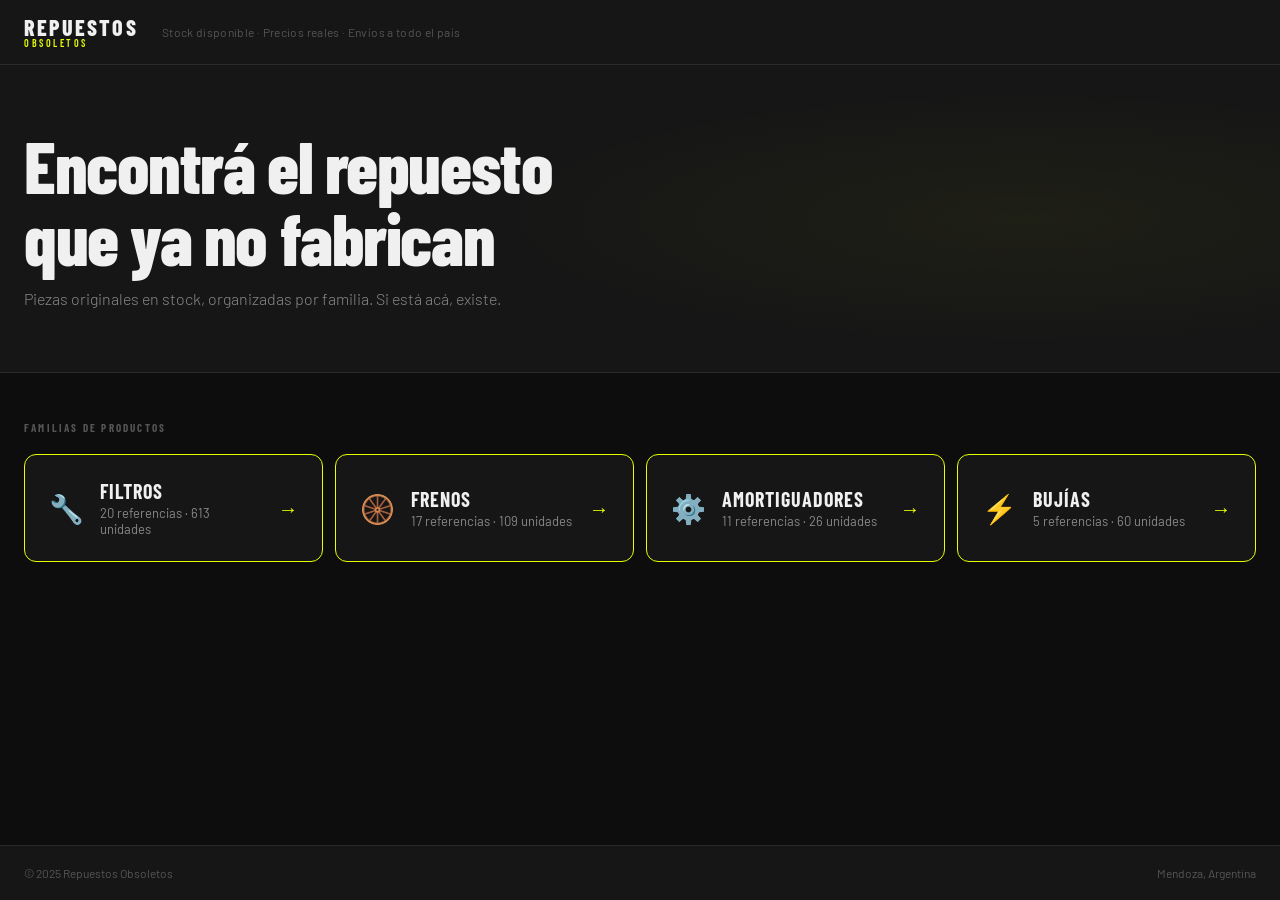
<file: index.html>
<!DOCTYPE html>
<html lang="es">
<head>
  <meta charset="UTF-8" />
  <meta name="viewport" content="width=device-width, initial-scale=1.0" />
  <title>Repuestos Obsoletos — Catálogo</title>
  <link rel="preconnect" href="https://fonts.googleapis.com" />
  <link href="https://fonts.googleapis.com/css2?family=Barlow+Condensed:wght@400;600;700;800&family=Barlow:wght@300;400;500&display=swap" rel="stylesheet" />
  <link rel="stylesheet" href="css/style.css" />
</head>
<body>

  <header class="site-header">
    <div class="header-inner">
      <div class="logo">
        <span class="logo-main">REPUESTOS</span>
        <span class="logo-sub">OBSOLETOS</span>
      </div>
      <div class="header-tagline">Stock disponible · Precios reales · Envíos a todo el país</div>
    </div>
  </header>

  <main>
    <section class="hero">
      <div class="hero-inner">
        <h1>Encontrá el repuesto<br/>que ya no fabrican</h1>
        <p>Piezas originales en stock, organizadas por familia. Si está acá, existe.</p>
      </div>
    </section>

    <section class="families">
      <div class="section-label">FAMILIAS DE PRODUCTOS</div>
      <div class="families-grid" id="families-grid">
        <a href="filtros.html" class="family-card active">
          <div class="family-icon">🔧</div>
          <div class="family-info">
            <div class="family-name">FILTROS</div>
            <div class="family-count" id="count-filtros">Cargando...</div>
          </div>
          <div class="family-arrow">→</div>
        </a>
        <a href="frenos.html" class="family-card active">
          <div class="family-icon">🛞</div>
          <div class="family-info">
            <div class="family-name">FRENOS</div>
            <div class="family-count" id="count-frenos">Cargando...</div>
          </div>
          <div class="family-arrow">→</div>
        </a>
        <a href="amortiguadores.html" class="family-card active">
          <div class="family-icon">⚙️</div>
          <div class="family-info">
            <div class="family-name">AMORTIGUADORES</div>
            <div class="family-count" id="count-amortiguadores">Cargando...</div>
          </div>
          <div class="family-arrow">→</div>
        </a>
        <a href="bujias.html" class="family-card active">
          <div class="family-icon">⚡</div>
          <div class="family-info">
            <div class="family-name">BUJÍAS</div>
            <div class="family-count" id="count-bujias">Cargando...</div>
          </div>
          <div class="family-arrow">→</div>
        </a>
      </div>
    </section>
  </main>

  <footer class="site-footer">
    <div class="footer-inner">
      <span>© 2025 Repuestos Obsoletos</span>
      <span>Mendoza, Argentina</span>
    </div>
  </footer>

  <script>
    const familias = [
      { id: 'filtros', file: 'data/filtros.json' },
      { id: 'frenos', file: 'data/frenos.json' },
      { id: 'amortiguadores', file: 'data/amortiguadores.json' },
      { id: 'bujias', file: 'data/bujias.json' }
    ];
    familias.forEach(({ id, file }) => {
      fetch(file)
        .then(r => r.json())
        .then(data => {
          const total = data.reduce((a, i) => a + i.cantidad, 0);
          document.getElementById('count-' + id).textContent =
            `${data.length} referencias · ${total} unidades`;
        })
        .catch(() => {
          document.getElementById('count-' + id).textContent = 'Ver catálogo';
        });
    });
  </script>
</body>
</html>
</file>
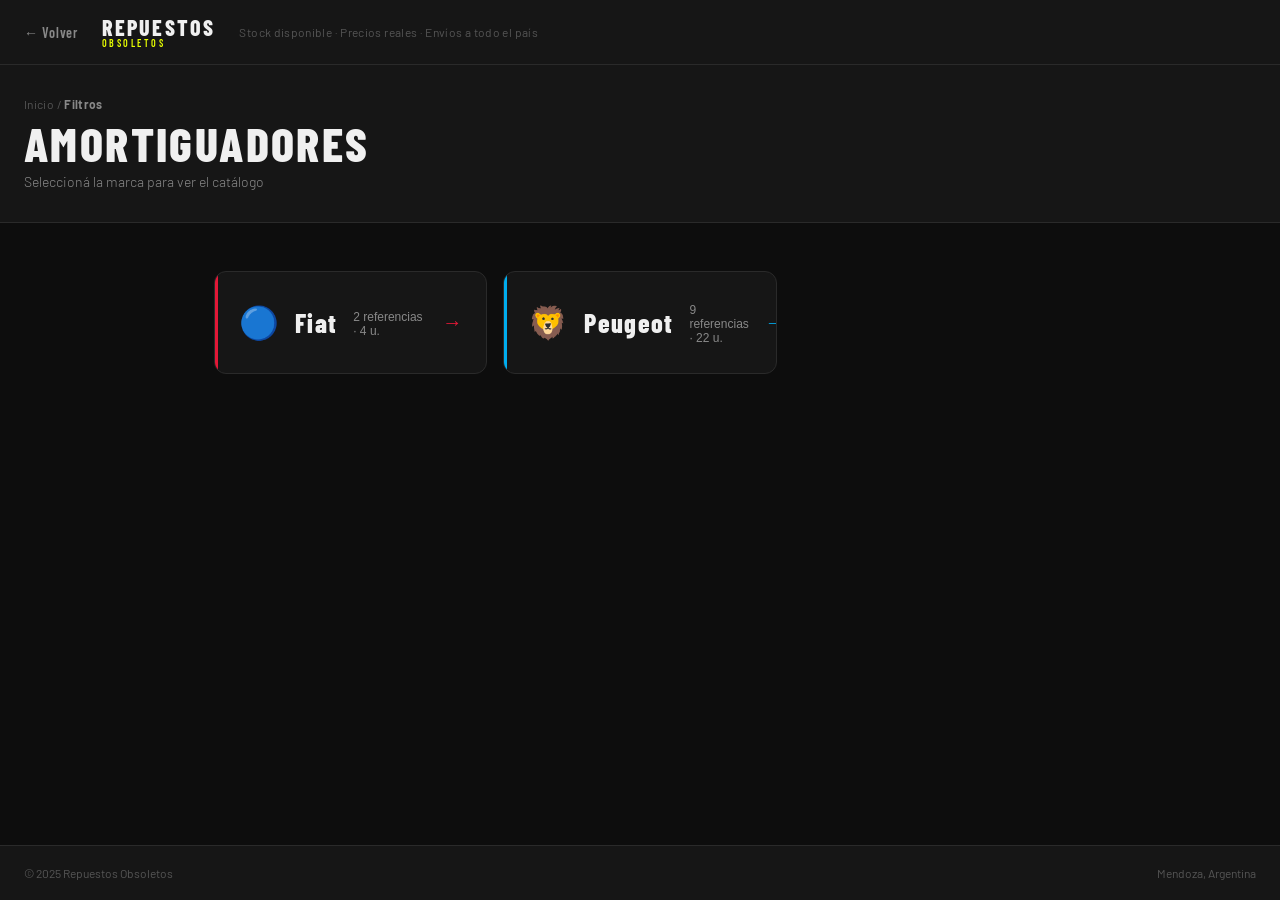
<file: amortiguadores.html>
<!DOCTYPE html>
<html lang="es">
<head>
  <meta charset="UTF-8" />
  <meta name="viewport" content="width=device-width, initial-scale=1.0" />
  <title>AMORTIGUADORES — Repuestos Obsoletos</title>
  <link rel="preconnect" href="https://fonts.googleapis.com" />
  <link href="https://fonts.googleapis.com/css2?family=Barlow+Condensed:wght@400;600;700;800&family=Barlow:wght@300;400;500&display=swap" rel="stylesheet" />
  <link rel="stylesheet" href="css/style.css" />
</head>
<body>

  <header class="site-header">
    <div class="header-inner">
      <a href="#" class="back-link" id="back-btn">← Volver</a>
      <div class="logo">
        <span class="logo-main">REPUESTOS</span>
        <span class="logo-sub">OBSOLETOS</span>
      </div>
      <div class="header-tagline">Stock disponible · Precios reales · Envíos a todo el país</div>
    </div>
  </header>

  <main>

    <!-- PANTALLA 1: Selección de marca -->
    <div id="screen-marcas">
      <section class="catalog-header">
        <div class="catalog-header-inner">
          <div>
            <div class="breadcrumb">Inicio / <strong>Filtros</strong></div>
            <h1 class="catalog-title">AMORTIGUADORES</h1>
            <p class="catalog-subtitle">Seleccioná la marca para ver el catálogo</p>
          </div>
        </div>
      </section>

      <section class="marcas-section">
        <div class="marcas-grid" id="marcas-grid">
          <!-- Generado dinámicamente -->
        </div>
      </section>
    </div>

    <!-- PANTALLA 2: Catálogo filtrado -->
    <div id="screen-catalogo" class="hidden">
      <section class="catalog-header">
        <div class="catalog-header-inner">
          <div>
            <div class="breadcrumb" id="catalogo-breadcrumb">Inicio / AMORTIGUADORES / <strong>...</strong></div>
            <h1 class="catalog-title" id="catalogo-title">...</h1>
            <p class="catalog-subtitle" id="catalog-stats">Cargando...</p>
          </div>
          <div class="search-wrap">
            <input type="text" id="search-input" class="search-input" placeholder="Buscar por código o aplicabilidad..." />
          </div>
        </div>
      </section>

      <section class="catalog-section">
        <div class="products-grid" id="products-grid"></div>
        <div class="no-results hidden" id="no-results">No se encontraron repuestos para esa búsqueda.</div>
      </section>
    </div>

  </main>

  <footer class="site-footer">
    <div class="footer-inner">
      <span>© 2025 Repuestos Obsoletos</span>
      <span>Mendoza, Argentina</span>
    </div>
  </footer>

  <!-- Modal -->
  <div class="modal-overlay hidden" id="modal-overlay">
    <div class="modal">
      <button class="modal-close" id="modal-close">✕</button>
      <div class="modal-content" id="modal-content"></div>
    </div>
  </div>

  <script>
    const WHATSAPP_NUMBER = '5492615550000'; // ← REEMPLAZAR

    const MARCA_CONFIG = {
      'Peugeot': { emoji: '🦁', color: '#00adef' },
      'Fiat':    { emoji: '🔵', color: '#e31837' },
      'Ford':    { emoji: '⭕', color: '#003878' }
    };

    let allProducts = [];
    let marcaActual = null;

    // ── Imagen con fallback webp → jpg ──
    function tryNextFormat(img) {
      const src = img.src;
      const sinFoto = img.dataset.sinFoto;
      if (src.endsWith('.webp')) {
        img.onerror = function() { tryNextFormat(this); };
        img.src = src.replace('.webp', '.jpg');
      } else {
        img.onerror = null;
        img.parentElement.innerHTML = '<div class="' + sinFoto + '">Sin foto</div>';
      }
    }

    function imgConFallback(codigo, cssClass) {
      const sinFoto = cssClass === 'product-img' ? 'no-img' : 'modal-no-img';
      const base = 'img/' + codigo.toUpperCase();
      return `<img src="${base}.webp" alt="${codigo}" class="${cssClass}" data-sin-foto="${sinFoto}" onerror="tryNextFormat(this)" />`;
    }

    function formatPrice(n) {
      return '$ ' + n.toLocaleString('es-AR');
    }

    // ── Pantalla de marcas ──
    function renderMarcas(productos) {
      const marcas = [...new Set(productos.map(p => p.marca).filter(Boolean))].sort();
      const grid = document.getElementById('marcas-grid');
      grid.innerHTML = marcas.map(marca => {
        const cfg = MARCA_CONFIG[marca] || { emoji: '⬡', color: '#e8ff00' };
        const count = productos.filter(p => p.marca === marca).length;
        const uds = productos.filter(p => p.marca === marca).reduce((a, p) => a + p.cantidad, 0);
        return `
          <button class="marca-card" onclick="mostrarCatalogo('${marca}')" style="--marca-color: ${cfg.color}">
            <div class="marca-emoji">${cfg.emoji}</div>
            <div class="marca-nombre">${marca}</div>
            <div class="marca-stats">${count} referencias · ${uds} u.</div>
            <div class="marca-arrow">→</div>
          </button>
        `;
      }).join('');
    }

    // ── Pantalla de catálogo ──
    function mostrarCatalogo(marca) {
      marcaActual = marca;
      const filtrados = allProducts.filter(p => p.marca === marca);
      const total = filtrados.reduce((a, p) => a + p.cantidad, 0);

      document.getElementById('screen-marcas').classList.add('hidden');
      document.getElementById('screen-catalogo').classList.remove('hidden');
      document.getElementById('catalogo-breadcrumb').innerHTML = `Inicio / AMORTIGUADORES / <strong>${marca}</strong>`;
      document.getElementById('catalogo-title').textContent = marca.toUpperCase();
      document.getElementById('catalog-stats').textContent = `${filtrados.length} referencias · ${total} unidades en stock`;
      document.getElementById('search-input').value = '';
      document.getElementById('back-btn').href = '#';
      document.getElementById('back-btn').onclick = (e) => { e.preventDefault(); volverMarcas(); };

      renderProducts(filtrados);
    }

    function volverMarcas() {
      marcaActual = null;
      document.getElementById('screen-catalogo').classList.add('hidden');
      document.getElementById('screen-marcas').classList.remove('hidden');
      document.getElementById('back-btn').href = 'index.html';
      document.getElementById('back-btn').onclick = null;
    }

    function buildCard(item) {
      return `
        <div class="product-card">
          <div class="product-img-wrap">
            ${imgConFallback(item.codigo, 'product-img')}
            <div class="product-stock ${item.cantidad <= 3 ? 'low' : ''}">
              ${item.cantidad <= 3 ? '⚠ Últimas ' : ''}${item.cantidad} u.
            </div>
          </div>
          <div class="product-body">
            <div class="product-code">${item.codigo}</div>
            <div class="product-desc">${item.descripcion}</div>
            <div class="product-aplicabilidad">${item.aplicabilidad}</div>
            <div class="product-footer">
              <div class="product-price">${formatPrice(item.precio)}</div>
              <button class="btn-consult" onclick="openModal(${JSON.stringify(item).replace(/"/g, '&quot;')})">Consultar</button>
            </div>
          </div>
        </div>`;
    }

    function renderProducts(list) {
      const grid = document.getElementById('products-grid');
      const noResults = document.getElementById('no-results');
      if (list.length === 0) {
        grid.innerHTML = '';
        noResults.classList.remove('hidden');
      } else {
        noResults.classList.add('hidden');
        grid.innerHTML = list.map(buildCard).join('');
      }
    }

    function openModal(item) {
      const waMsg = encodeURIComponent(`Hola, estoy interesado en el repuesto *${item.codigo}* (${item.aplicabilidad}). ¿Está disponible?`);
      const waLink = `https://wa.me/${WHATSAPP_NUMBER}?text=${waMsg}`;
      document.getElementById('modal-content').innerHTML = `
        <div class="modal-img-wrap">${imgConFallback(item.codigo, 'modal-img')}</div>
        <div class="modal-info">
          <div class="modal-code">${item.codigo}</div>
          <div class="modal-desc">${item.descripcion}</div>
          <div class="modal-aplicabilidad">${item.aplicabilidad}</div>
          <div class="modal-row">
            <span class="modal-label">Precio unitario</span>
            <span class="modal-value price">${formatPrice(item.precio)}</span>
          </div>
          <div class="modal-row">
            <span class="modal-label">Stock disponible</span>
            <span class="modal-value ${item.cantidad <= 3 ? 'low-stock' : ''}">${item.cantidad} unidades</span>
          </div>
          <a href="${waLink}" target="_blank" class="btn-whatsapp">
            <svg width="20" height="20" viewBox="0 0 24 24" fill="currentColor"><path d="M17.472 14.382c-.297-.149-1.758-.867-2.03-.967-.273-.099-.471-.148-.67.15-.197.297-.767.966-.94 1.164-.173.199-.347.223-.644.075-.297-.15-1.255-.463-2.39-1.475-.883-.788-1.48-1.761-1.653-2.059-.173-.297-.018-.458.13-.606.134-.133.298-.347.446-.52.149-.174.198-.298.298-.497.099-.198.05-.371-.025-.52-.075-.149-.669-1.612-.916-2.207-.242-.579-.487-.5-.669-.51-.173-.008-.371-.01-.57-.01-.198 0-.52.074-.792.372-.272.297-1.04 1.016-1.04 2.479 0 1.462 1.065 2.875 1.213 3.074.149.198 2.096 3.2 5.077 4.487.709.306 1.262.489 1.694.625.712.227 1.36.195 1.871.118.571-.085 1.758-.719 2.006-1.413.248-.694.248-1.289.173-1.413-.074-.124-.272-.198-.57-.347m-5.421 7.403h-.004a9.87 9.87 0 01-5.031-1.378l-.361-.214-3.741.982.998-3.648-.235-.374a9.86 9.86 0 01-1.51-5.26c.001-5.45 4.436-9.884 9.888-9.884 2.64 0 5.122 1.03 6.988 2.898a9.825 9.825 0 012.893 6.994c-.003 5.45-4.437 9.884-9.885 9.884m8.413-18.297A11.815 11.815 0 0012.05 0C5.495 0 .16 5.335.157 11.892c0 2.096.547 4.142 1.588 5.945L.057 24l6.305-1.654a11.882 11.882 0 005.683 1.448h.005c6.554 0 11.89-5.335 11.893-11.893a11.821 11.821 0 00-3.48-8.413Z"/></svg>
            Consultar por WhatsApp
          </a>
        </div>`;
      document.getElementById('modal-overlay').classList.remove('hidden');
      document.body.style.overflow = 'hidden';
    }

    function closeModal() {
      document.getElementById('modal-overlay').classList.add('hidden');
      document.body.style.overflow = '';
    }

    document.getElementById('modal-close').addEventListener('click', closeModal);
    document.getElementById('modal-overlay').addEventListener('click', (e) => {
      if (e.target === document.getElementById('modal-overlay')) closeModal();
    });

    document.getElementById('search-input').addEventListener('input', (e) => {
      const q = e.target.value.toLowerCase().trim();
      const base = allProducts.filter(p => p.marca === marcaActual);
      renderProducts(q ? base.filter(p => p.codigo.toLowerCase().includes(q) || p.aplicabilidad.toLowerCase().includes(q)) : base);
    });

    // Back link inicial → index
    document.getElementById('back-btn').href = 'index.html';

    // Cargar datos
    fetch('data/amortiguadores.json')
      .then(r => r.json())
      .then(data => {
        allProducts = data;
        renderMarcas(data);
      });
  </script>
</body>
</html>
</file>
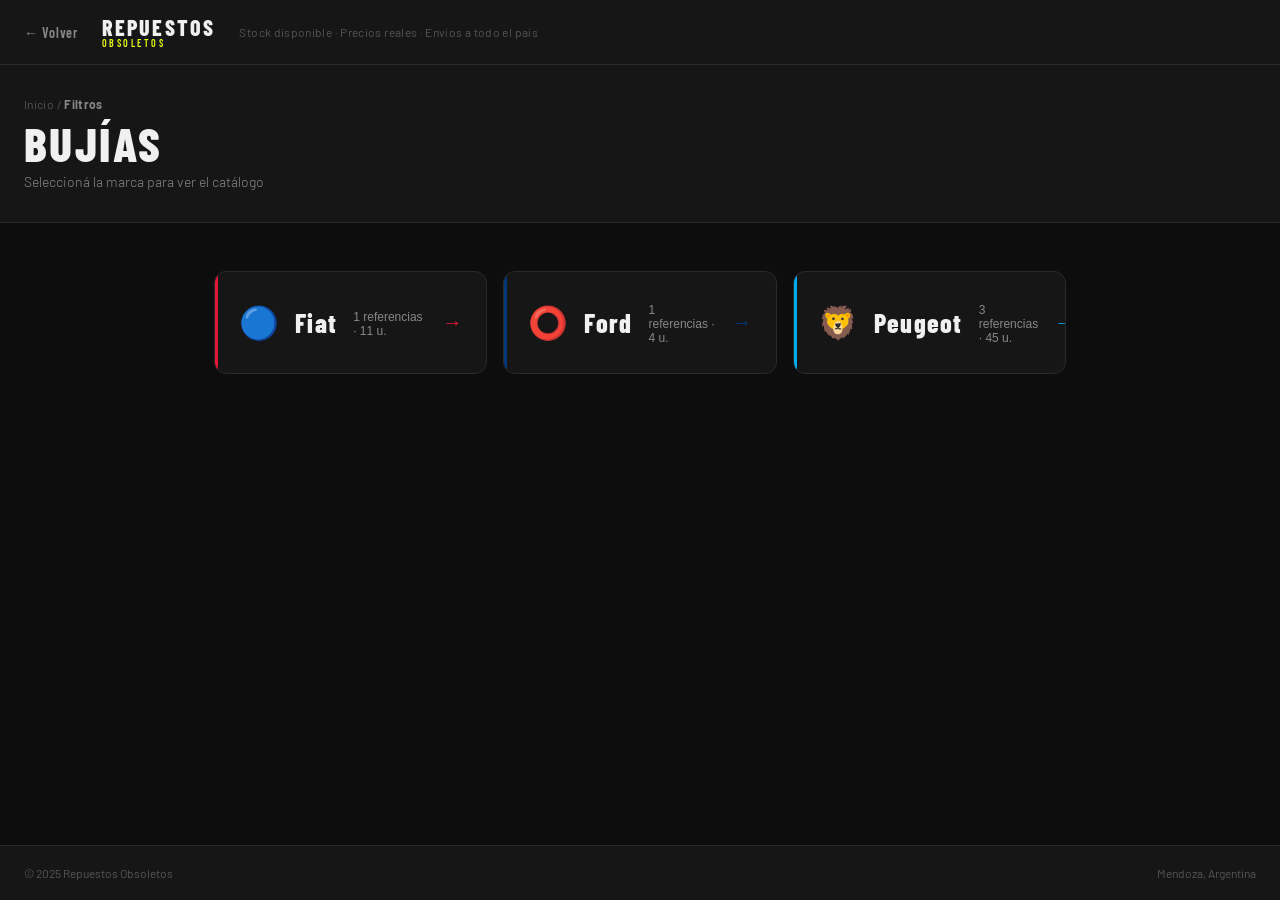
<file: bujias.html>
<!DOCTYPE html>
<html lang="es">
<head>
  <meta charset="UTF-8" />
  <meta name="viewport" content="width=device-width, initial-scale=1.0" />
  <title>BUJÍAS — Repuestos Obsoletos</title>
  <link rel="preconnect" href="https://fonts.googleapis.com" />
  <link href="https://fonts.googleapis.com/css2?family=Barlow+Condensed:wght@400;600;700;800&family=Barlow:wght@300;400;500&display=swap" rel="stylesheet" />
  <link rel="stylesheet" href="css/style.css" />
</head>
<body>

  <header class="site-header">
    <div class="header-inner">
      <a href="#" class="back-link" id="back-btn">← Volver</a>
      <div class="logo">
        <span class="logo-main">REPUESTOS</span>
        <span class="logo-sub">OBSOLETOS</span>
      </div>
      <div class="header-tagline">Stock disponible · Precios reales · Envíos a todo el país</div>
    </div>
  </header>

  <main>

    <!-- PANTALLA 1: Selección de marca -->
    <div id="screen-marcas">
      <section class="catalog-header">
        <div class="catalog-header-inner">
          <div>
            <div class="breadcrumb">Inicio / <strong>Filtros</strong></div>
            <h1 class="catalog-title">BUJÍAS</h1>
            <p class="catalog-subtitle">Seleccioná la marca para ver el catálogo</p>
          </div>
        </div>
      </section>

      <section class="marcas-section">
        <div class="marcas-grid" id="marcas-grid">
          <!-- Generado dinámicamente -->
        </div>
      </section>
    </div>

    <!-- PANTALLA 2: Catálogo filtrado -->
    <div id="screen-catalogo" class="hidden">
      <section class="catalog-header">
        <div class="catalog-header-inner">
          <div>
            <div class="breadcrumb" id="catalogo-breadcrumb">Inicio / BUJÍAS / <strong>...</strong></div>
            <h1 class="catalog-title" id="catalogo-title">...</h1>
            <p class="catalog-subtitle" id="catalog-stats">Cargando...</p>
          </div>
          <div class="search-wrap">
            <input type="text" id="search-input" class="search-input" placeholder="Buscar por código o aplicabilidad..." />
          </div>
        </div>
      </section>

      <section class="catalog-section">
        <div class="products-grid" id="products-grid"></div>
        <div class="no-results hidden" id="no-results">No se encontraron repuestos para esa búsqueda.</div>
      </section>
    </div>

  </main>

  <footer class="site-footer">
    <div class="footer-inner">
      <span>© 2025 Repuestos Obsoletos</span>
      <span>Mendoza, Argentina</span>
    </div>
  </footer>

  <!-- Modal -->
  <div class="modal-overlay hidden" id="modal-overlay">
    <div class="modal">
      <button class="modal-close" id="modal-close">✕</button>
      <div class="modal-content" id="modal-content"></div>
    </div>
  </div>

  <script>
    const WHATSAPP_NUMBER = '5492615550000'; // ← REEMPLAZAR

    const MARCA_CONFIG = {
      'Peugeot': { emoji: '🦁', color: '#00adef' },
      'Fiat':    { emoji: '🔵', color: '#e31837' },
      'Ford':    { emoji: '⭕', color: '#003878' }
    };

    let allProducts = [];
    let marcaActual = null;

    // ── Imagen con fallback webp → jpg ──
    function tryNextFormat(img) {
      const src = img.src;
      const sinFoto = img.dataset.sinFoto;
      if (src.endsWith('.webp')) {
        img.onerror = function() { tryNextFormat(this); };
        img.src = src.replace('.webp', '.jpg');
      } else {
        img.onerror = null;
        img.parentElement.innerHTML = '<div class="' + sinFoto + '">Sin foto</div>';
      }
    }

    function imgConFallback(codigo, cssClass) {
      const sinFoto = cssClass === 'product-img' ? 'no-img' : 'modal-no-img';
      const base = 'img/' + codigo.toUpperCase();
      return `<img src="${base}.webp" alt="${codigo}" class="${cssClass}" data-sin-foto="${sinFoto}" onerror="tryNextFormat(this)" />`;
    }

    function formatPrice(n) {
      return '$ ' + n.toLocaleString('es-AR');
    }

    // ── Pantalla de marcas ──
    function renderMarcas(productos) {
      const marcas = [...new Set(productos.map(p => p.marca).filter(Boolean))].sort();
      const grid = document.getElementById('marcas-grid');
      grid.innerHTML = marcas.map(marca => {
        const cfg = MARCA_CONFIG[marca] || { emoji: '⬡', color: '#e8ff00' };
        const count = productos.filter(p => p.marca === marca).length;
        const uds = productos.filter(p => p.marca === marca).reduce((a, p) => a + p.cantidad, 0);
        return `
          <button class="marca-card" onclick="mostrarCatalogo('${marca}')" style="--marca-color: ${cfg.color}">
            <div class="marca-emoji">${cfg.emoji}</div>
            <div class="marca-nombre">${marca}</div>
            <div class="marca-stats">${count} referencias · ${uds} u.</div>
            <div class="marca-arrow">→</div>
          </button>
        `;
      }).join('');
    }

    // ── Pantalla de catálogo ──
    function mostrarCatalogo(marca) {
      marcaActual = marca;
      const filtrados = allProducts.filter(p => p.marca === marca);
      const total = filtrados.reduce((a, p) => a + p.cantidad, 0);

      document.getElementById('screen-marcas').classList.add('hidden');
      document.getElementById('screen-catalogo').classList.remove('hidden');
      document.getElementById('catalogo-breadcrumb').innerHTML = `Inicio / BUJÍAS / <strong>${marca}</strong>`;
      document.getElementById('catalogo-title').textContent = marca.toUpperCase();
      document.getElementById('catalog-stats').textContent = `${filtrados.length} referencias · ${total} unidades en stock`;
      document.getElementById('search-input').value = '';
      document.getElementById('back-btn').href = '#';
      document.getElementById('back-btn').onclick = (e) => { e.preventDefault(); volverMarcas(); };

      renderProducts(filtrados);
    }

    function volverMarcas() {
      marcaActual = null;
      document.getElementById('screen-catalogo').classList.add('hidden');
      document.getElementById('screen-marcas').classList.remove('hidden');
      document.getElementById('back-btn').href = 'index.html';
      document.getElementById('back-btn').onclick = null;
    }

    function buildCard(item) {
      return `
        <div class="product-card">
          <div class="product-img-wrap">
            ${imgConFallback(item.codigo, 'product-img')}
            <div class="product-stock ${item.cantidad <= 3 ? 'low' : ''}">
              ${item.cantidad <= 3 ? '⚠ Últimas ' : ''}${item.cantidad} u.
            </div>
          </div>
          <div class="product-body">
            <div class="product-code">${item.codigo}</div>
            <div class="product-desc">${item.descripcion}</div>
            <div class="product-aplicabilidad">${item.aplicabilidad}</div>
            <div class="product-footer">
              <div class="product-price">${formatPrice(item.precio)}</div>
              <button class="btn-consult" onclick="openModal(${JSON.stringify(item).replace(/"/g, '&quot;')})">Consultar</button>
            </div>
          </div>
        </div>`;
    }

    function renderProducts(list) {
      const grid = document.getElementById('products-grid');
      const noResults = document.getElementById('no-results');
      if (list.length === 0) {
        grid.innerHTML = '';
        noResults.classList.remove('hidden');
      } else {
        noResults.classList.add('hidden');
        grid.innerHTML = list.map(buildCard).join('');
      }
    }

    function openModal(item) {
      const waMsg = encodeURIComponent(`Hola, estoy interesado en el repuesto *${item.codigo}* (${item.aplicabilidad}). ¿Está disponible?`);
      const waLink = `https://wa.me/${WHATSAPP_NUMBER}?text=${waMsg}`;
      document.getElementById('modal-content').innerHTML = `
        <div class="modal-img-wrap">${imgConFallback(item.codigo, 'modal-img')}</div>
        <div class="modal-info">
          <div class="modal-code">${item.codigo}</div>
          <div class="modal-desc">${item.descripcion}</div>
          <div class="modal-aplicabilidad">${item.aplicabilidad}</div>
          <div class="modal-row">
            <span class="modal-label">Precio unitario</span>
            <span class="modal-value price">${formatPrice(item.precio)}</span>
          </div>
          <div class="modal-row">
            <span class="modal-label">Stock disponible</span>
            <span class="modal-value ${item.cantidad <= 3 ? 'low-stock' : ''}">${item.cantidad} unidades</span>
          </div>
          <a href="${waLink}" target="_blank" class="btn-whatsapp">
            <svg width="20" height="20" viewBox="0 0 24 24" fill="currentColor"><path d="M17.472 14.382c-.297-.149-1.758-.867-2.03-.967-.273-.099-.471-.148-.67.15-.197.297-.767.966-.94 1.164-.173.199-.347.223-.644.075-.297-.15-1.255-.463-2.39-1.475-.883-.788-1.48-1.761-1.653-2.059-.173-.297-.018-.458.13-.606.134-.133.298-.347.446-.52.149-.174.198-.298.298-.497.099-.198.05-.371-.025-.52-.075-.149-.669-1.612-.916-2.207-.242-.579-.487-.5-.669-.51-.173-.008-.371-.01-.57-.01-.198 0-.52.074-.792.372-.272.297-1.04 1.016-1.04 2.479 0 1.462 1.065 2.875 1.213 3.074.149.198 2.096 3.2 5.077 4.487.709.306 1.262.489 1.694.625.712.227 1.36.195 1.871.118.571-.085 1.758-.719 2.006-1.413.248-.694.248-1.289.173-1.413-.074-.124-.272-.198-.57-.347m-5.421 7.403h-.004a9.87 9.87 0 01-5.031-1.378l-.361-.214-3.741.982.998-3.648-.235-.374a9.86 9.86 0 01-1.51-5.26c.001-5.45 4.436-9.884 9.888-9.884 2.64 0 5.122 1.03 6.988 2.898a9.825 9.825 0 012.893 6.994c-.003 5.45-4.437 9.884-9.885 9.884m8.413-18.297A11.815 11.815 0 0012.05 0C5.495 0 .16 5.335.157 11.892c0 2.096.547 4.142 1.588 5.945L.057 24l6.305-1.654a11.882 11.882 0 005.683 1.448h.005c6.554 0 11.89-5.335 11.893-11.893a11.821 11.821 0 00-3.48-8.413Z"/></svg>
            Consultar por WhatsApp
          </a>
        </div>`;
      document.getElementById('modal-overlay').classList.remove('hidden');
      document.body.style.overflow = 'hidden';
    }

    function closeModal() {
      document.getElementById('modal-overlay').classList.add('hidden');
      document.body.style.overflow = '';
    }

    document.getElementById('modal-close').addEventListener('click', closeModal);
    document.getElementById('modal-overlay').addEventListener('click', (e) => {
      if (e.target === document.getElementById('modal-overlay')) closeModal();
    });

    document.getElementById('search-input').addEventListener('input', (e) => {
      const q = e.target.value.toLowerCase().trim();
      const base = allProducts.filter(p => p.marca === marcaActual);
      renderProducts(q ? base.filter(p => p.codigo.toLowerCase().includes(q) || p.aplicabilidad.toLowerCase().includes(q)) : base);
    });

    // Back link inicial → index
    document.getElementById('back-btn').href = 'index.html';

    // Cargar datos
    fetch('data/bujias.json')
      .then(r => r.json())
      .then(data => {
        allProducts = data;
        renderMarcas(data);
      });
  </script>
</body>
</html>
</file>
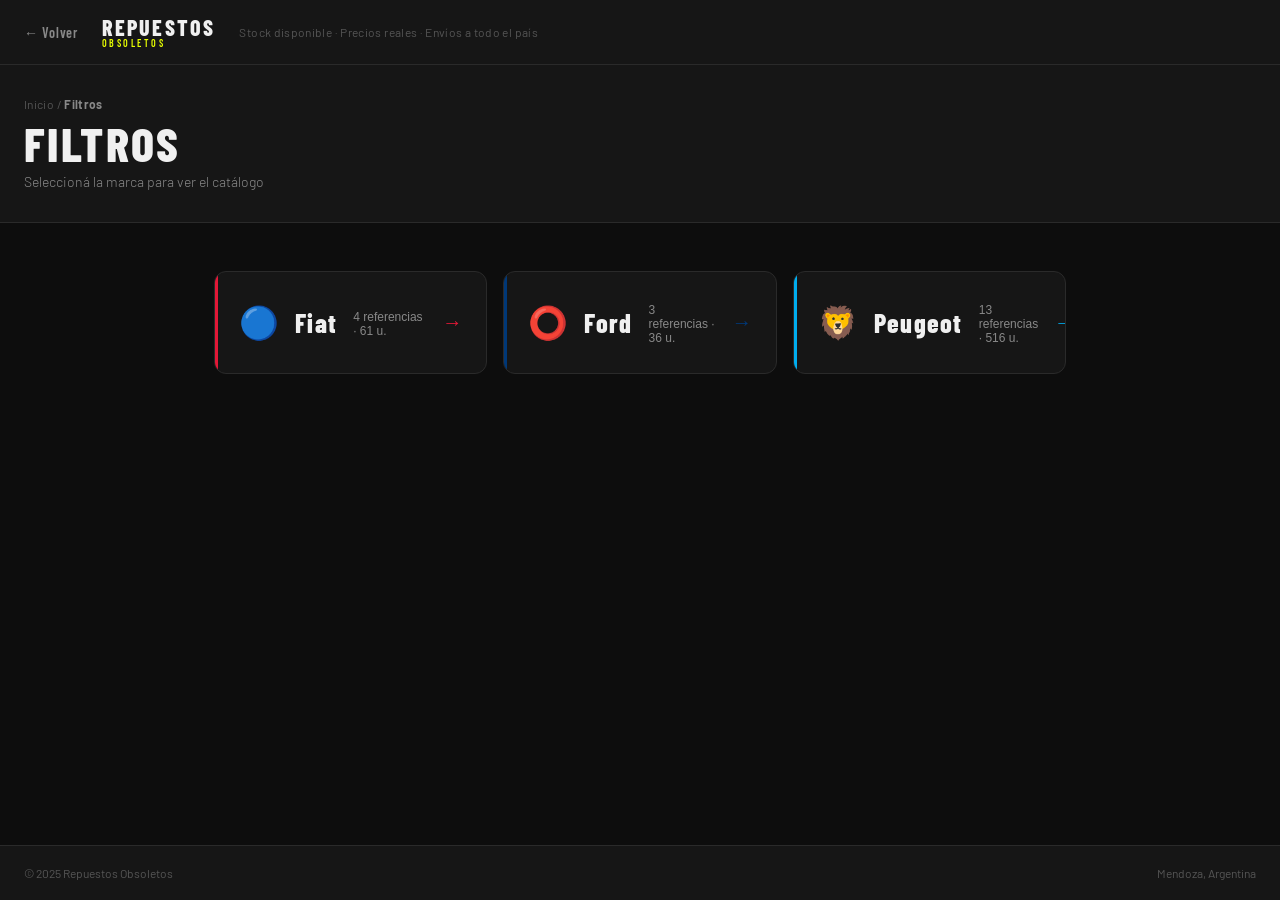
<file: filtros.html>
<!DOCTYPE html>
<html lang="es">
<head>
  <meta charset="UTF-8" />
  <meta name="viewport" content="width=device-width, initial-scale=1.0" />
  <title>Filtros — Repuestos Obsoletos</title>
  <link rel="preconnect" href="https://fonts.googleapis.com" />
  <link href="https://fonts.googleapis.com/css2?family=Barlow+Condensed:wght@400;600;700;800&family=Barlow:wght@300;400;500&display=swap" rel="stylesheet" />
  <link rel="stylesheet" href="css/style.css" />
</head>
<body>

  <header class="site-header">
    <div class="header-inner">
      <a href="#" class="back-link" id="back-btn">← Volver</a>
      <div class="logo">
        <span class="logo-main">REPUESTOS</span>
        <span class="logo-sub">OBSOLETOS</span>
      </div>
      <div class="header-tagline">Stock disponible · Precios reales · Envíos a todo el país</div>
    </div>
  </header>

  <main>

    <!-- PANTALLA 1: Selección de marca -->
    <div id="screen-marcas">
      <section class="catalog-header">
        <div class="catalog-header-inner">
          <div>
            <div class="breadcrumb">Inicio / <strong>Filtros</strong></div>
            <h1 class="catalog-title">FILTROS</h1>
            <p class="catalog-subtitle">Seleccioná la marca para ver el catálogo</p>
          </div>
        </div>
      </section>

      <section class="marcas-section">
        <div class="marcas-grid" id="marcas-grid">
          <!-- Generado dinámicamente -->
        </div>
      </section>
    </div>

    <!-- PANTALLA 2: Catálogo filtrado -->
    <div id="screen-catalogo" class="hidden">
      <section class="catalog-header">
        <div class="catalog-header-inner">
          <div>
            <div class="breadcrumb" id="catalogo-breadcrumb">Inicio / Filtros / <strong>...</strong></div>
            <h1 class="catalog-title" id="catalogo-title">...</h1>
            <p class="catalog-subtitle" id="catalog-stats">Cargando...</p>
          </div>
          <div class="search-wrap">
            <input type="text" id="search-input" class="search-input" placeholder="Buscar por código o aplicabilidad..." />
          </div>
        </div>
      </section>

      <section class="catalog-section">
        <div class="products-grid" id="products-grid"></div>
        <div class="no-results hidden" id="no-results">No se encontraron repuestos para esa búsqueda.</div>
      </section>
    </div>

  </main>

  <footer class="site-footer">
    <div class="footer-inner">
      <span>© 2025 Repuestos Obsoletos</span>
      <span>Mendoza, Argentina</span>
    </div>
  </footer>

  <!-- Modal -->
  <div class="modal-overlay hidden" id="modal-overlay">
    <div class="modal">
      <button class="modal-close" id="modal-close">✕</button>
      <div class="modal-content" id="modal-content"></div>
    </div>
  </div>

  <script>
    const WHATSAPP_NUMBER = '5492615550000'; // ← REEMPLAZAR

    const MARCA_CONFIG = {
      'Peugeot': { emoji: '🦁', color: '#00adef' },
      'Fiat':    { emoji: '🔵', color: '#e31837' },
      'Ford':    { emoji: '⭕', color: '#003878' }
    };

    let allProducts = [];
    let marcaActual = null;

    // ── Imagen con fallback webp → jpg ──
    function tryNextFormat(img) {
      const src = img.src;
      const sinFoto = img.dataset.sinFoto;
      if (src.endsWith('.webp')) {
        img.onerror = function() { tryNextFormat(this); };
        img.src = src.replace('.webp', '.jpg');
      } else {
        img.onerror = null;
        img.parentElement.innerHTML = '<div class="' + sinFoto + '">Sin foto</div>';
      }
    }

    function imgConFallback(codigo, cssClass) {
      const sinFoto = cssClass === 'product-img' ? 'no-img' : 'modal-no-img';
      const base = 'img/' + codigo.toUpperCase();
      return `<img src="${base}.webp" alt="${codigo}" class="${cssClass}" data-sin-foto="${sinFoto}" onerror="tryNextFormat(this)" />`;
    }

    function formatPrice(n) {
      return '$ ' + n.toLocaleString('es-AR');
    }

    // ── Pantalla de marcas ──
    function renderMarcas(productos) {
      const marcas = [...new Set(productos.map(p => p.marca).filter(Boolean))].sort();
      const grid = document.getElementById('marcas-grid');
      grid.innerHTML = marcas.map(marca => {
        const cfg = MARCA_CONFIG[marca] || { emoji: '⬡', color: '#e8ff00' };
        const count = productos.filter(p => p.marca === marca).length;
        const uds = productos.filter(p => p.marca === marca).reduce((a, p) => a + p.cantidad, 0);
        return `
          <button class="marca-card" onclick="mostrarCatalogo('${marca}')" style="--marca-color: ${cfg.color}">
            <div class="marca-emoji">${cfg.emoji}</div>
            <div class="marca-nombre">${marca}</div>
            <div class="marca-stats">${count} referencias · ${uds} u.</div>
            <div class="marca-arrow">→</div>
          </button>
        `;
      }).join('');
    }

    // ── Pantalla de catálogo ──
    function mostrarCatalogo(marca) {
      marcaActual = marca;
      const filtrados = allProducts.filter(p => p.marca === marca);
      const total = filtrados.reduce((a, p) => a + p.cantidad, 0);

      document.getElementById('screen-marcas').classList.add('hidden');
      document.getElementById('screen-catalogo').classList.remove('hidden');
      document.getElementById('catalogo-breadcrumb').innerHTML = `Inicio / Filtros / <strong>${marca}</strong>`;
      document.getElementById('catalogo-title').textContent = marca.toUpperCase();
      document.getElementById('catalog-stats').textContent = `${filtrados.length} referencias · ${total} unidades en stock`;
      document.getElementById('search-input').value = '';
      document.getElementById('back-btn').href = '#';
      document.getElementById('back-btn').onclick = (e) => { e.preventDefault(); volverMarcas(); };

      renderProducts(filtrados);
    }

    function volverMarcas() {
      marcaActual = null;
      document.getElementById('screen-catalogo').classList.add('hidden');
      document.getElementById('screen-marcas').classList.remove('hidden');
      document.getElementById('back-btn').href = 'index.html';
      document.getElementById('back-btn').onclick = null;
    }

    function buildCard(item) {
      return `
        <div class="product-card">
          <div class="product-img-wrap">
            ${imgConFallback(item.codigo, 'product-img')}
            <div class="product-stock ${item.cantidad <= 3 ? 'low' : ''}">
              ${item.cantidad <= 3 ? '⚠ Últimas ' : ''}${item.cantidad} u.
            </div>
          </div>
          <div class="product-body">
            <div class="product-code">${item.codigo}</div>
            <div class="product-desc">${item.descripcion}</div>
            <div class="product-aplicabilidad">${item.aplicabilidad}</div>
            <div class="product-footer">
              <div class="product-price">${formatPrice(item.precio)}</div>
              <button class="btn-consult" onclick="openModal(${JSON.stringify(item).replace(/"/g, '&quot;')})">Consultar</button>
            </div>
          </div>
        </div>`;
    }

    function renderProducts(list) {
      const grid = document.getElementById('products-grid');
      const noResults = document.getElementById('no-results');
      if (list.length === 0) {
        grid.innerHTML = '';
        noResults.classList.remove('hidden');
      } else {
        noResults.classList.add('hidden');
        grid.innerHTML = list.map(buildCard).join('');
      }
    }

    function openModal(item) {
      const waMsg = encodeURIComponent(`Hola, estoy interesado en el repuesto *${item.codigo}* (${item.aplicabilidad}). ¿Está disponible?`);
      const waLink = `https://wa.me/${WHATSAPP_NUMBER}?text=${waMsg}`;
      document.getElementById('modal-content').innerHTML = `
        <div class="modal-img-wrap">${imgConFallback(item.codigo, 'modal-img')}</div>
        <div class="modal-info">
          <div class="modal-code">${item.codigo}</div>
          <div class="modal-desc">${item.descripcion}</div>
          <div class="modal-aplicabilidad">${item.aplicabilidad}</div>
          <div class="modal-row">
            <span class="modal-label">Precio unitario</span>
            <span class="modal-value price">${formatPrice(item.precio)}</span>
          </div>
          <div class="modal-row">
            <span class="modal-label">Stock disponible</span>
            <span class="modal-value ${item.cantidad <= 3 ? 'low-stock' : ''}">${item.cantidad} unidades</span>
          </div>
          <a href="${waLink}" target="_blank" class="btn-whatsapp">
            <svg width="20" height="20" viewBox="0 0 24 24" fill="currentColor"><path d="M17.472 14.382c-.297-.149-1.758-.867-2.03-.967-.273-.099-.471-.148-.67.15-.197.297-.767.966-.94 1.164-.173.199-.347.223-.644.075-.297-.15-1.255-.463-2.39-1.475-.883-.788-1.48-1.761-1.653-2.059-.173-.297-.018-.458.13-.606.134-.133.298-.347.446-.52.149-.174.198-.298.298-.497.099-.198.05-.371-.025-.52-.075-.149-.669-1.612-.916-2.207-.242-.579-.487-.5-.669-.51-.173-.008-.371-.01-.57-.01-.198 0-.52.074-.792.372-.272.297-1.04 1.016-1.04 2.479 0 1.462 1.065 2.875 1.213 3.074.149.198 2.096 3.2 5.077 4.487.709.306 1.262.489 1.694.625.712.227 1.36.195 1.871.118.571-.085 1.758-.719 2.006-1.413.248-.694.248-1.289.173-1.413-.074-.124-.272-.198-.57-.347m-5.421 7.403h-.004a9.87 9.87 0 01-5.031-1.378l-.361-.214-3.741.982.998-3.648-.235-.374a9.86 9.86 0 01-1.51-5.26c.001-5.45 4.436-9.884 9.888-9.884 2.64 0 5.122 1.03 6.988 2.898a9.825 9.825 0 012.893 6.994c-.003 5.45-4.437 9.884-9.885 9.884m8.413-18.297A11.815 11.815 0 0012.05 0C5.495 0 .16 5.335.157 11.892c0 2.096.547 4.142 1.588 5.945L.057 24l6.305-1.654a11.882 11.882 0 005.683 1.448h.005c6.554 0 11.89-5.335 11.893-11.893a11.821 11.821 0 00-3.48-8.413Z"/></svg>
            Consultar por WhatsApp
          </a>
        </div>`;
      document.getElementById('modal-overlay').classList.remove('hidden');
      document.body.style.overflow = 'hidden';
    }

    function closeModal() {
      document.getElementById('modal-overlay').classList.add('hidden');
      document.body.style.overflow = '';
    }

    document.getElementById('modal-close').addEventListener('click', closeModal);
    document.getElementById('modal-overlay').addEventListener('click', (e) => {
      if (e.target === document.getElementById('modal-overlay')) closeModal();
    });

    document.getElementById('search-input').addEventListener('input', (e) => {
      const q = e.target.value.toLowerCase().trim();
      const base = allProducts.filter(p => p.marca === marcaActual);
      renderProducts(q ? base.filter(p => p.codigo.toLowerCase().includes(q) || p.aplicabilidad.toLowerCase().includes(q)) : base);
    });

    // Back link inicial → index
    document.getElementById('back-btn').href = 'index.html';

    // Cargar datos
    fetch('data/filtros.json')
      .then(r => r.json())
      .then(data => {
        allProducts = data;
        renderMarcas(data);
      });
  </script>
</body>
</html>
</file>
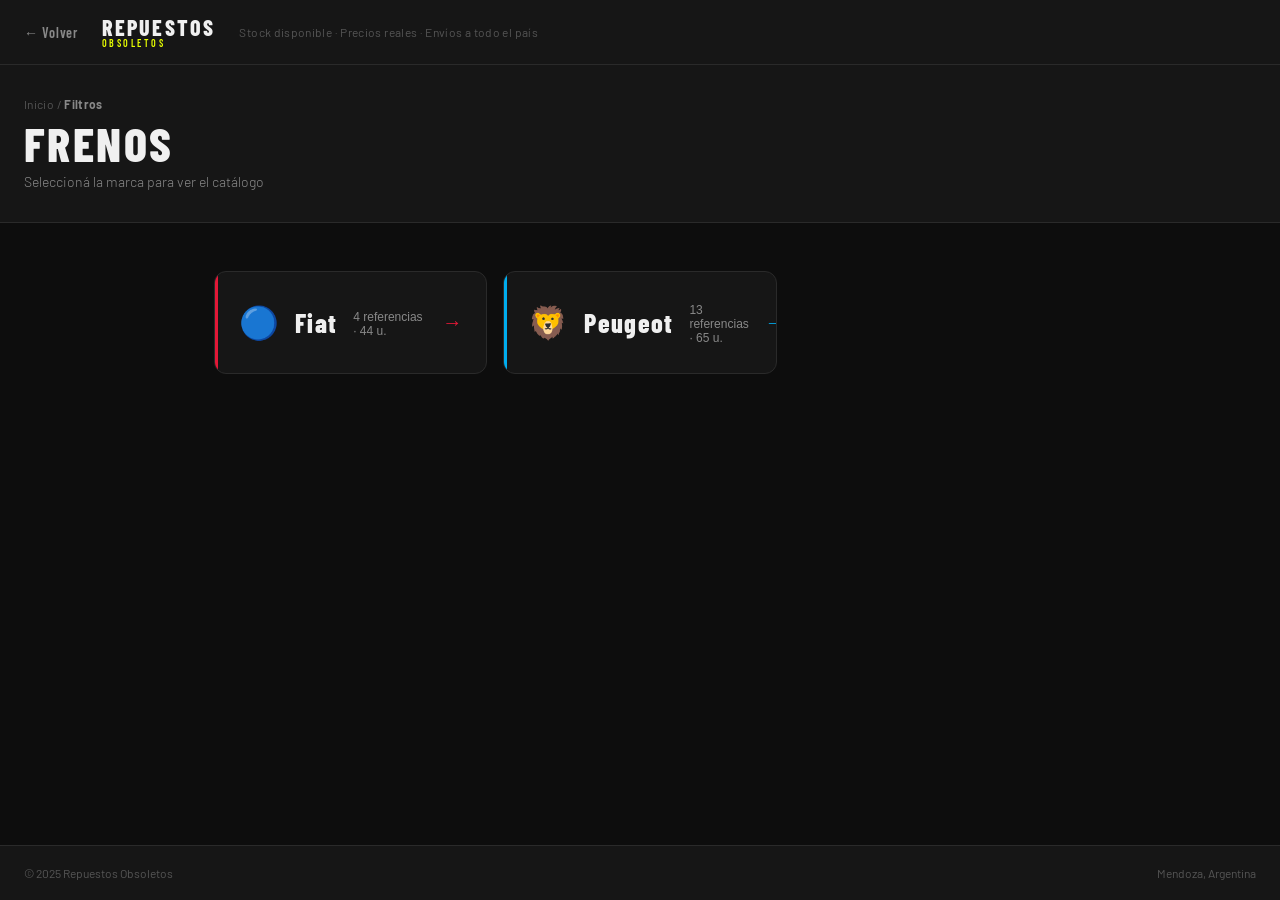
<file: frenos.html>
<!DOCTYPE html>
<html lang="es">
<head>
  <meta charset="UTF-8" />
  <meta name="viewport" content="width=device-width, initial-scale=1.0" />
  <title>FRENOS — Repuestos Obsoletos</title>
  <link rel="preconnect" href="https://fonts.googleapis.com" />
  <link href="https://fonts.googleapis.com/css2?family=Barlow+Condensed:wght@400;600;700;800&family=Barlow:wght@300;400;500&display=swap" rel="stylesheet" />
  <link rel="stylesheet" href="css/style.css" />
</head>
<body>

  <header class="site-header">
    <div class="header-inner">
      <a href="#" class="back-link" id="back-btn">← Volver</a>
      <div class="logo">
        <span class="logo-main">REPUESTOS</span>
        <span class="logo-sub">OBSOLETOS</span>
      </div>
      <div class="header-tagline">Stock disponible · Precios reales · Envíos a todo el país</div>
    </div>
  </header>

  <main>

    <!-- PANTALLA 1: Selección de marca -->
    <div id="screen-marcas">
      <section class="catalog-header">
        <div class="catalog-header-inner">
          <div>
            <div class="breadcrumb">Inicio / <strong>Filtros</strong></div>
            <h1 class="catalog-title">FRENOS</h1>
            <p class="catalog-subtitle">Seleccioná la marca para ver el catálogo</p>
          </div>
        </div>
      </section>

      <section class="marcas-section">
        <div class="marcas-grid" id="marcas-grid">
          <!-- Generado dinámicamente -->
        </div>
      </section>
    </div>

    <!-- PANTALLA 2: Catálogo filtrado -->
    <div id="screen-catalogo" class="hidden">
      <section class="catalog-header">
        <div class="catalog-header-inner">
          <div>
            <div class="breadcrumb" id="catalogo-breadcrumb">Inicio / FRENOS / <strong>...</strong></div>
            <h1 class="catalog-title" id="catalogo-title">...</h1>
            <p class="catalog-subtitle" id="catalog-stats">Cargando...</p>
          </div>
          <div class="search-wrap">
            <input type="text" id="search-input" class="search-input" placeholder="Buscar por código o aplicabilidad..." />
          </div>
        </div>
      </section>

      <section class="catalog-section">
        <div class="products-grid" id="products-grid"></div>
        <div class="no-results hidden" id="no-results">No se encontraron repuestos para esa búsqueda.</div>
      </section>
    </div>

  </main>

  <footer class="site-footer">
    <div class="footer-inner">
      <span>© 2025 Repuestos Obsoletos</span>
      <span>Mendoza, Argentina</span>
    </div>
  </footer>

  <!-- Modal -->
  <div class="modal-overlay hidden" id="modal-overlay">
    <div class="modal">
      <button class="modal-close" id="modal-close">✕</button>
      <div class="modal-content" id="modal-content"></div>
    </div>
  </div>

  <script>
    const WHATSAPP_NUMBER = '5492615550000'; // ← REEMPLAZAR

    const MARCA_CONFIG = {
      'Peugeot': { emoji: '🦁', color: '#00adef' },
      'Fiat':    { emoji: '🔵', color: '#e31837' },
      'Ford':    { emoji: '⭕', color: '#003878' }
    };

    let allProducts = [];
    let marcaActual = null;

    // ── Imagen con fallback webp → jpg ──
    function tryNextFormat(img) {
      const src = img.src;
      const sinFoto = img.dataset.sinFoto;
      if (src.endsWith('.webp')) {
        img.onerror = function() { tryNextFormat(this); };
        img.src = src.replace('.webp', '.jpg');
      } else {
        img.onerror = null;
        img.parentElement.innerHTML = '<div class="' + sinFoto + '">Sin foto</div>';
      }
    }

    function imgConFallback(codigo, cssClass) {
      const sinFoto = cssClass === 'product-img' ? 'no-img' : 'modal-no-img';
      const base = 'img/' + codigo.toUpperCase();
      return `<img src="${base}.webp" alt="${codigo}" class="${cssClass}" data-sin-foto="${sinFoto}" onerror="tryNextFormat(this)" />`;
    }

    function formatPrice(n) {
      return '$ ' + n.toLocaleString('es-AR');
    }

    // ── Pantalla de marcas ──
    function renderMarcas(productos) {
      const marcas = [...new Set(productos.map(p => p.marca).filter(Boolean))].sort();
      const grid = document.getElementById('marcas-grid');
      grid.innerHTML = marcas.map(marca => {
        const cfg = MARCA_CONFIG[marca] || { emoji: '⬡', color: '#e8ff00' };
        const count = productos.filter(p => p.marca === marca).length;
        const uds = productos.filter(p => p.marca === marca).reduce((a, p) => a + p.cantidad, 0);
        return `
          <button class="marca-card" onclick="mostrarCatalogo('${marca}')" style="--marca-color: ${cfg.color}">
            <div class="marca-emoji">${cfg.emoji}</div>
            <div class="marca-nombre">${marca}</div>
            <div class="marca-stats">${count} referencias · ${uds} u.</div>
            <div class="marca-arrow">→</div>
          </button>
        `;
      }).join('');
    }

    // ── Pantalla de catálogo ──
    function mostrarCatalogo(marca) {
      marcaActual = marca;
      const filtrados = allProducts.filter(p => p.marca === marca);
      const total = filtrados.reduce((a, p) => a + p.cantidad, 0);

      document.getElementById('screen-marcas').classList.add('hidden');
      document.getElementById('screen-catalogo').classList.remove('hidden');
      document.getElementById('catalogo-breadcrumb').innerHTML = `Inicio / FRENOS / <strong>${marca}</strong>`;
      document.getElementById('catalogo-title').textContent = marca.toUpperCase();
      document.getElementById('catalog-stats').textContent = `${filtrados.length} referencias · ${total} unidades en stock`;
      document.getElementById('search-input').value = '';
      document.getElementById('back-btn').href = '#';
      document.getElementById('back-btn').onclick = (e) => { e.preventDefault(); volverMarcas(); };

      renderProducts(filtrados);
    }

    function volverMarcas() {
      marcaActual = null;
      document.getElementById('screen-catalogo').classList.add('hidden');
      document.getElementById('screen-marcas').classList.remove('hidden');
      document.getElementById('back-btn').href = 'index.html';
      document.getElementById('back-btn').onclick = null;
    }

    function buildCard(item) {
      return `
        <div class="product-card">
          <div class="product-img-wrap">
            ${imgConFallback(item.codigo, 'product-img')}
            <div class="product-stock ${item.cantidad <= 3 ? 'low' : ''}">
              ${item.cantidad <= 3 ? '⚠ Últimas ' : ''}${item.cantidad} u.
            </div>
          </div>
          <div class="product-body">
            <div class="product-code">${item.codigo}</div>
            <div class="product-desc">${item.descripcion}</div>
            <div class="product-aplicabilidad">${item.aplicabilidad}</div>
            <div class="product-footer">
              <div class="product-price">${formatPrice(item.precio)}</div>
              <button class="btn-consult" onclick="openModal(${JSON.stringify(item).replace(/"/g, '&quot;')})">Consultar</button>
            </div>
          </div>
        </div>`;
    }

    function renderProducts(list) {
      const grid = document.getElementById('products-grid');
      const noResults = document.getElementById('no-results');
      if (list.length === 0) {
        grid.innerHTML = '';
        noResults.classList.remove('hidden');
      } else {
        noResults.classList.add('hidden');
        grid.innerHTML = list.map(buildCard).join('');
      }
    }

    function openModal(item) {
      const waMsg = encodeURIComponent(`Hola, estoy interesado en el repuesto *${item.codigo}* (${item.aplicabilidad}). ¿Está disponible?`);
      const waLink = `https://wa.me/${WHATSAPP_NUMBER}?text=${waMsg}`;
      document.getElementById('modal-content').innerHTML = `
        <div class="modal-img-wrap">${imgConFallback(item.codigo, 'modal-img')}</div>
        <div class="modal-info">
          <div class="modal-code">${item.codigo}</div>
          <div class="modal-desc">${item.descripcion}</div>
          <div class="modal-aplicabilidad">${item.aplicabilidad}</div>
          <div class="modal-row">
            <span class="modal-label">Precio unitario</span>
            <span class="modal-value price">${formatPrice(item.precio)}</span>
          </div>
          <div class="modal-row">
            <span class="modal-label">Stock disponible</span>
            <span class="modal-value ${item.cantidad <= 3 ? 'low-stock' : ''}">${item.cantidad} unidades</span>
          </div>
          <a href="${waLink}" target="_blank" class="btn-whatsapp">
            <svg width="20" height="20" viewBox="0 0 24 24" fill="currentColor"><path d="M17.472 14.382c-.297-.149-1.758-.867-2.03-.967-.273-.099-.471-.148-.67.15-.197.297-.767.966-.94 1.164-.173.199-.347.223-.644.075-.297-.15-1.255-.463-2.39-1.475-.883-.788-1.48-1.761-1.653-2.059-.173-.297-.018-.458.13-.606.134-.133.298-.347.446-.52.149-.174.198-.298.298-.497.099-.198.05-.371-.025-.52-.075-.149-.669-1.612-.916-2.207-.242-.579-.487-.5-.669-.51-.173-.008-.371-.01-.57-.01-.198 0-.52.074-.792.372-.272.297-1.04 1.016-1.04 2.479 0 1.462 1.065 2.875 1.213 3.074.149.198 2.096 3.2 5.077 4.487.709.306 1.262.489 1.694.625.712.227 1.36.195 1.871.118.571-.085 1.758-.719 2.006-1.413.248-.694.248-1.289.173-1.413-.074-.124-.272-.198-.57-.347m-5.421 7.403h-.004a9.87 9.87 0 01-5.031-1.378l-.361-.214-3.741.982.998-3.648-.235-.374a9.86 9.86 0 01-1.51-5.26c.001-5.45 4.436-9.884 9.888-9.884 2.64 0 5.122 1.03 6.988 2.898a9.825 9.825 0 012.893 6.994c-.003 5.45-4.437 9.884-9.885 9.884m8.413-18.297A11.815 11.815 0 0012.05 0C5.495 0 .16 5.335.157 11.892c0 2.096.547 4.142 1.588 5.945L.057 24l6.305-1.654a11.882 11.882 0 005.683 1.448h.005c6.554 0 11.89-5.335 11.893-11.893a11.821 11.821 0 00-3.48-8.413Z"/></svg>
            Consultar por WhatsApp
          </a>
        </div>`;
      document.getElementById('modal-overlay').classList.remove('hidden');
      document.body.style.overflow = 'hidden';
    }

    function closeModal() {
      document.getElementById('modal-overlay').classList.add('hidden');
      document.body.style.overflow = '';
    }

    document.getElementById('modal-close').addEventListener('click', closeModal);
    document.getElementById('modal-overlay').addEventListener('click', (e) => {
      if (e.target === document.getElementById('modal-overlay')) closeModal();
    });

    document.getElementById('search-input').addEventListener('input', (e) => {
      const q = e.target.value.toLowerCase().trim();
      const base = allProducts.filter(p => p.marca === marcaActual);
      renderProducts(q ? base.filter(p => p.codigo.toLowerCase().includes(q) || p.aplicabilidad.toLowerCase().includes(q)) : base);
    });

    // Back link inicial → index
    document.getElementById('back-btn').href = 'index.html';

    // Cargar datos
    fetch('data/frenos.json')
      .then(r => r.json())
      .then(data => {
        allProducts = data;
        renderMarcas(data);
      });
  </script>
</body>
</html>
</file>
<file: css/style.css>
/* ============================================
   REPUESTOS OBSOLETOS — STYLESHEET
   Estilo: Catálogo e-commerce industrial moderno
   ============================================ */

:root {
  --bg: #0d0d0d;
  --surface: #161616;
  --surface2: #1f1f1f;
  --border: #2a2a2a;
  --accent: #e8ff00;
  --accent-hover: #d4eb00;
  --text: #f0f0f0;
  --text-muted: #888;
  --text-dim: #555;
  --danger: #ff4d4d;
  --green: #22c55e;
  --wa-green: #25D366;
  --wa-green-hover: #1eb954;
  --radius: 6px;
  --radius-lg: 12px;
  --font-display: 'Barlow Condensed', sans-serif;
  --font-body: 'Barlow', sans-serif;
}

*, *::before, *::after { box-sizing: border-box; margin: 0; padding: 0; }

html { scroll-behavior: smooth; }

body {
  background: var(--bg);
  color: var(--text);
  font-family: var(--font-body);
  font-weight: 400;
  min-height: 100vh;
  display: flex;
  flex-direction: column;
}

a { text-decoration: none; color: inherit; }

/* ── HEADER ── */
.site-header {
  background: var(--surface);
  border-bottom: 1px solid var(--border);
  position: sticky;
  top: 0;
  z-index: 100;
}

.header-inner {
  max-width: 1280px;
  margin: 0 auto;
  padding: 0 24px;
  height: 64px;
  display: flex;
  align-items: center;
  gap: 24px;
}

.back-link {
  font-family: var(--font-display);
  font-size: 14px;
  font-weight: 600;
  color: var(--text-muted);
  letter-spacing: 0.05em;
  transition: color 0.15s;
  white-space: nowrap;
}
.back-link:hover { color: var(--accent); }

.logo {
  display: flex;
  flex-direction: column;
  line-height: 1;
  flex-shrink: 0;
}
.logo-main {
  font-family: var(--font-display);
  font-size: 22px;
  font-weight: 800;
  letter-spacing: 0.1em;
  color: var(--text);
}
.logo-sub {
  font-family: var(--font-display);
  font-size: 10px;
  font-weight: 600;
  letter-spacing: 0.25em;
  color: var(--accent);
}

.header-tagline {
  font-size: 12px;
  color: var(--text-dim);
  letter-spacing: 0.03em;
  display: none;
}
@media (min-width: 640px) { .header-tagline { display: block; } }

/* ── HERO ── */
.hero {
  border-bottom: 1px solid var(--border);
  background: var(--surface);
  padding: 64px 24px;
  background-image: radial-gradient(ellipse 60% 60% at 80% 50%, rgba(232,255,0,0.04) 0%, transparent 70%);
}

.hero-inner {
  max-width: 1280px;
  margin: 0 auto;
}

.hero h1 {
  font-family: var(--font-display);
  font-size: clamp(36px, 6vw, 72px);
  font-weight: 800;
  line-height: 1.0;
  letter-spacing: -0.02em;
  margin-bottom: 16px;
}

.hero p {
  font-size: 16px;
  color: var(--text-muted);
  font-weight: 300;
  max-width: 480px;
}

/* ── FAMILIES ── */
.families {
  max-width: 1280px;
  margin: 48px auto;
  padding: 0 24px;
}

.section-label {
  font-family: var(--font-display);
  font-size: 11px;
  font-weight: 700;
  letter-spacing: 0.2em;
  color: var(--text-dim);
  margin-bottom: 20px;
}

.families-grid {
  display: grid;
  grid-template-columns: repeat(auto-fill, minmax(260px, 1fr));
  gap: 12px;
}

.family-card {
  background: var(--surface);
  border: 1px solid var(--border);
  border-radius: var(--radius-lg);
  padding: 24px;
  display: flex;
  align-items: center;
  gap: 16px;
  transition: border-color 0.2s, background 0.2s;
  cursor: pointer;
}

.family-card.active {
  border-color: var(--accent);
}
.family-card.active:hover {
  background: var(--surface2);
}

.family-card.coming-soon {
  opacity: 0.4;
  cursor: default;
}

.family-icon {
  font-size: 28px;
  color: var(--accent);
  flex-shrink: 0;
}
.family-card.coming-soon .family-icon { color: var(--text-dim); }

.family-info { flex: 1; }
.family-name {
  font-family: var(--font-display);
  font-size: 20px;
  font-weight: 700;
  letter-spacing: 0.05em;
}
.family-count {
  font-size: 13px;
  color: var(--text-muted);
  margin-top: 2px;
}

.family-arrow {
  font-size: 20px;
  color: var(--accent);
  flex-shrink: 0;
}
.family-card.coming-soon .family-arrow { display: none; }

/* ── CATALOG HEADER ── */
.catalog-header {
  background: var(--surface);
  border-bottom: 1px solid var(--border);
  padding: 32px 24px;
}

.catalog-header-inner {
  max-width: 1280px;
  margin: 0 auto;
  display: flex;
  align-items: flex-end;
  justify-content: space-between;
  gap: 24px;
  flex-wrap: wrap;
}

.breadcrumb {
  font-size: 12px;
  color: var(--text-dim);
  margin-bottom: 8px;
  letter-spacing: 0.03em;
}
.breadcrumb strong { color: var(--text-muted); }

.catalog-title {
  font-family: var(--font-display);
  font-size: 48px;
  font-weight: 800;
  letter-spacing: 0.05em;
  line-height: 1;
}

.catalog-subtitle {
  font-size: 14px;
  color: var(--text-muted);
  margin-top: 6px;
  font-weight: 300;
}

.search-wrap { flex-shrink: 0; }

.search-input {
  background: var(--surface2);
  border: 1px solid var(--border);
  border-radius: var(--radius);
  padding: 10px 16px;
  color: var(--text);
  font-family: var(--font-body);
  font-size: 14px;
  width: 280px;
  outline: none;
  transition: border-color 0.2s;
}
.search-input::placeholder { color: var(--text-dim); }
.search-input:focus { border-color: var(--accent); }

/* ── PRODUCTS GRID ── */
.catalog-section {
  max-width: 1280px;
  margin: 32px auto 64px;
  padding: 0 24px;
}

.products-grid {
  display: grid;
  grid-template-columns: repeat(auto-fill, minmax(240px, 1fr));
  gap: 16px;
}

.product-card {
  background: var(--surface);
  border: 1px solid var(--border);
  border-radius: var(--radius-lg);
  overflow: hidden;
  transition: border-color 0.2s, transform 0.2s;
  cursor: pointer;
}
.product-card:hover {
  border-color: #444;
  transform: translateY(-2px);
}

.product-img-wrap {
  position: relative;
  aspect-ratio: 4/3;
  background: var(--surface2);
  overflow: hidden;
}

.product-img {
  width: 100%;
  height: 100%;
  object-fit: cover;
  transition: transform 0.3s;
}
.product-card:hover .product-img { transform: scale(1.03); }

.no-img {
  width: 100%;
  height: 100%;
  display: flex;
  align-items: center;
  justify-content: center;
  font-size: 12px;
  color: var(--text-dim);
  font-style: italic;
}

.product-stock {
  position: absolute;
  top: 10px;
  right: 10px;
  background: rgba(13,13,13,0.85);
  backdrop-filter: blur(4px);
  padding: 3px 8px;
  border-radius: 20px;
  font-size: 11px;
  font-weight: 500;
  color: var(--text-muted);
  border: 1px solid var(--border);
}
.product-stock.low {
  color: var(--danger);
  border-color: var(--danger);
}

.product-body {
  padding: 16px;
}

.product-code {
  font-family: var(--font-display);
  font-size: 18px;
  font-weight: 700;
  letter-spacing: 0.05em;
  margin-bottom: 4px;
}

.product-desc {
  font-size: 11px;
  font-weight: 600;
  letter-spacing: 0.08em;
  color: var(--accent);
  text-transform: uppercase;
  margin-bottom: 3px;
}

.product-aplicabilidad {
  font-size: 12px;
  color: var(--text-muted);
  line-height: 1.4;
  margin-bottom: 12px;
  min-height: 34px;
}

.product-footer {
  display: flex;
  align-items: center;
  justify-content: space-between;
  gap: 8px;
}

.product-price {
  font-family: var(--font-display);
  font-size: 20px;
  font-weight: 700;
  color: var(--accent);
  letter-spacing: 0.02em;
}

.btn-consult {
  background: var(--surface2);
  border: 1px solid var(--border);
  border-radius: var(--radius);
  padding: 7px 14px;
  font-family: var(--font-display);
  font-size: 13px;
  font-weight: 600;
  letter-spacing: 0.05em;
  color: var(--text);
  cursor: pointer;
  transition: background 0.15s, border-color 0.15s;
}
.btn-consult:hover {
  background: var(--border);
  border-color: #555;
}

/* ── NO RESULTS ── */
.no-results {
  text-align: center;
  color: var(--text-dim);
  padding: 64px 0;
  font-size: 15px;
}
.hidden { display: none !important; }

/* ── MODAL ── */
.modal-overlay {
  position: fixed;
  inset: 0;
  background: rgba(0,0,0,0.8);
  backdrop-filter: blur(6px);
  z-index: 200;
  display: flex;
  align-items: center;
  justify-content: center;
  padding: 20px;
}

.modal {
  background: var(--surface);
  border: 1px solid var(--border);
  border-radius: var(--radius-lg);
  max-width: 680px;
  width: 100%;
  position: relative;
  overflow: hidden;
  animation: modal-in 0.2s ease;
}

@keyframes modal-in {
  from { opacity: 0; transform: scale(0.97) translateY(8px); }
  to { opacity: 1; transform: scale(1) translateY(0); }
}

.modal-close {
  position: absolute;
  top: 16px;
  right: 16px;
  background: var(--surface2);
  border: 1px solid var(--border);
  border-radius: 50%;
  width: 32px;
  height: 32px;
  color: var(--text-muted);
  font-size: 14px;
  cursor: pointer;
  display: flex;
  align-items: center;
  justify-content: center;
  z-index: 10;
  transition: color 0.15s;
}
.modal-close:hover { color: var(--text); }

.modal-content {
  display: flex;
  gap: 0;
  flex-direction: column;
}
@media (min-width: 560px) {
  .modal-content { flex-direction: row; }
}

.modal-img-wrap {
  flex-shrink: 0;
  width: 100%;
  aspect-ratio: 4/3;
  background: var(--surface2);
  overflow: hidden;
}
@media (min-width: 560px) {
  .modal-img-wrap { width: 260px; aspect-ratio: auto; }
}

.modal-img {
  width: 100%;
  height: 100%;
  object-fit: cover;
}

.modal-no-img {
  width: 100%;
  height: 100%;
  min-height: 180px;
  display: flex;
  align-items: center;
  justify-content: center;
  color: var(--text-dim);
  font-size: 13px;
  font-style: italic;
}

.modal-info {
  padding: 28px 24px;
  display: flex;
  flex-direction: column;
  gap: 12px;
  flex: 1;
}

.modal-code {
  font-family: var(--font-display);
  font-size: 28px;
  font-weight: 800;
  letter-spacing: 0.05em;
}

.modal-desc {
  font-size: 11px;
  font-weight: 700;
  letter-spacing: 0.1em;
  color: var(--accent);
  text-transform: uppercase;
  margin-top: -6px;
}

.modal-aplicabilidad {
  font-size: 14px;
  color: var(--text-muted);
  line-height: 1.5;
}

.modal-row {
  display: flex;
  justify-content: space-between;
  align-items: center;
  border-top: 1px solid var(--border);
  padding-top: 12px;
}

.modal-label {
  font-size: 12px;
  color: var(--text-dim);
  letter-spacing: 0.03em;
}

.modal-value {
  font-family: var(--font-display);
  font-size: 18px;
  font-weight: 700;
}
.modal-value.price { color: var(--accent); }
.modal-value.low-stock { color: var(--danger); font-size: 14px; }

.btn-whatsapp {
  margin-top: 8px;
  display: flex;
  align-items: center;
  justify-content: center;
  gap: 8px;
  background: var(--wa-green);
  color: #fff;
  border-radius: var(--radius);
  padding: 12px 20px;
  font-family: var(--font-display);
  font-size: 16px;
  font-weight: 700;
  letter-spacing: 0.05em;
  transition: background 0.15s;
}
.btn-whatsapp:hover { background: var(--wa-green-hover); }

/* ── FOOTER ── */
.site-footer {
  margin-top: auto;
  border-top: 1px solid var(--border);
  background: var(--surface);
  padding: 20px 24px;
}

.footer-inner {
  max-width: 1280px;
  margin: 0 auto;
  display: flex;
  justify-content: space-between;
  font-size: 12px;
  color: var(--text-dim);
}

/* ── RESPONSIVE ── */
@media (max-width: 480px) {
  .catalog-header-inner { flex-direction: column; align-items: flex-start; }
  .search-input { width: 100%; }
  .search-wrap { width: 100%; }
}

/* ── MARCAS ── */
.marcas-section {
  max-width: 900px;
  margin: 48px auto;
  padding: 0 24px;
}

.marcas-grid {
  display: grid;
  grid-template-columns: repeat(auto-fill, minmax(260px, 1fr));
  gap: 16px;
}

.marca-card {
  background: var(--surface);
  border: 1px solid var(--border);
  border-radius: var(--radius-lg);
  padding: 28px 24px;
  display: flex;
  align-items: center;
  gap: 16px;
  cursor: pointer;
  text-align: left;
  width: 100%;
  transition: border-color 0.2s, background 0.2s, transform 0.2s;
  position: relative;
  overflow: hidden;
}

.marca-card::before {
  content: '';
  position: absolute;
  left: 0; top: 0; bottom: 0;
  width: 3px;
  background: var(--marca-color, var(--accent));
  transition: width 0.2s;
}

.marca-card:hover {
  border-color: var(--marca-color, var(--accent));
  background: var(--surface2);
  transform: translateY(-2px);
}

.marca-card:hover::before {
  width: 5px;
}

.marca-emoji {
  font-size: 32px;
  flex-shrink: 0;
}

.marca-nombre {
  font-family: var(--font-display);
  font-size: 26px;
  font-weight: 800;
  letter-spacing: 0.05em;
  color: var(--text);
  flex: 1;
}

.marca-stats {
  font-size: 12px;
  color: var(--text-muted);
  margin-top: 3px;
}

.marca-arrow {
  font-size: 20px;
  color: var(--marca-color, var(--accent));
  flex-shrink: 0;
}
</file>
